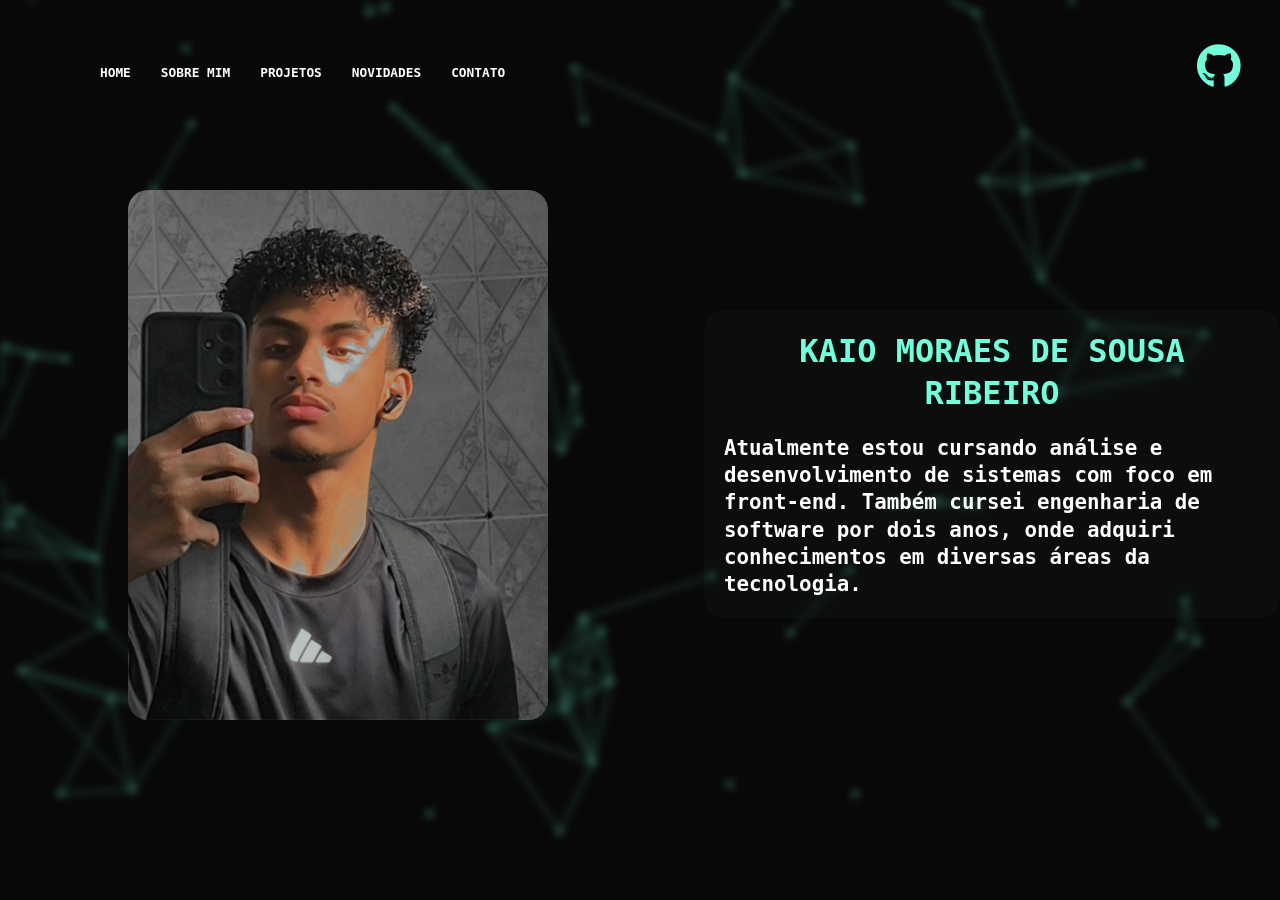
<file: index.html>
<!DOCTYPE html>
<html lang="pt-br">
<head>

    <meta charset="UTF-8">
    <meta name="viewport" content="width=device-width, initial-scale=1.0">
    <link rel="stylesheet" href="style.css">
    <link rel="stylesheet" href="https://use.fontawesome.com/releases/v5.2.0/css/all.css" integrity="sha384-hWVjflwFxL6sNzntih27bfxkr27PmbbK/iSvJ+a4+0owXq79v+lsFkW54bOGbiDQ" crossorigin="anonymous" type="text/css">
    
    <title>HOME</title>

</head>

<body>
    <!-- Container das partículas -->
    <div id="particles">

        <!-- TOPO -->
        <div id="topo"> 
            <nav id="navegacao">
                <a href="index.html">HOME</a>
                <a href="02_P_sobremim.html">SOBRE MIM</a>
                <a href="03_projetos.html">PROJETOS</a>
                <a href="04_novidades.html">NOVIDADES</a>
                <a href="05_P_contato.html">CONTATO</a>
            </nav>
            
            <div>
                <a href="https://github.com/Kaio-Msr" target="blank" style="color: #73ffdc;">
                    <i class="fab fa-github" style="font-size: 2.8em; position: fixed; top: 5%; right: 40px;"></i>
                </a>
            </div>
        </div>

        <!-- PRINCIPAL -->
        <div id="principal">
        
            <div id="foto">
                <img src="Foto1.jpg" alt="Kaio">
            </div>

            <div id="escrita">
                <h1>KAIO MORAES DE SOUSA RIBEIRO</h1> 
                <p>Atualmente estou cursando análise e desenvolvimento de sistemas com foco em front-end.
                    Também cursei engenharia de software por dois anos, onde adquiri conhecimentos em diversas áreas da tecnologia.</p>
            </div>
            
        </div>

    </div> <!-- fim particles -->

    <!-- Scripts (ordem correta) -->
    <script src="https://code.jquery.com/jquery-3.6.0.min.js"></script>
    <script src="js/jquery.particleground.js"></script>
    <script src="js/demo.js"></script>
</body>
</html>
</file>
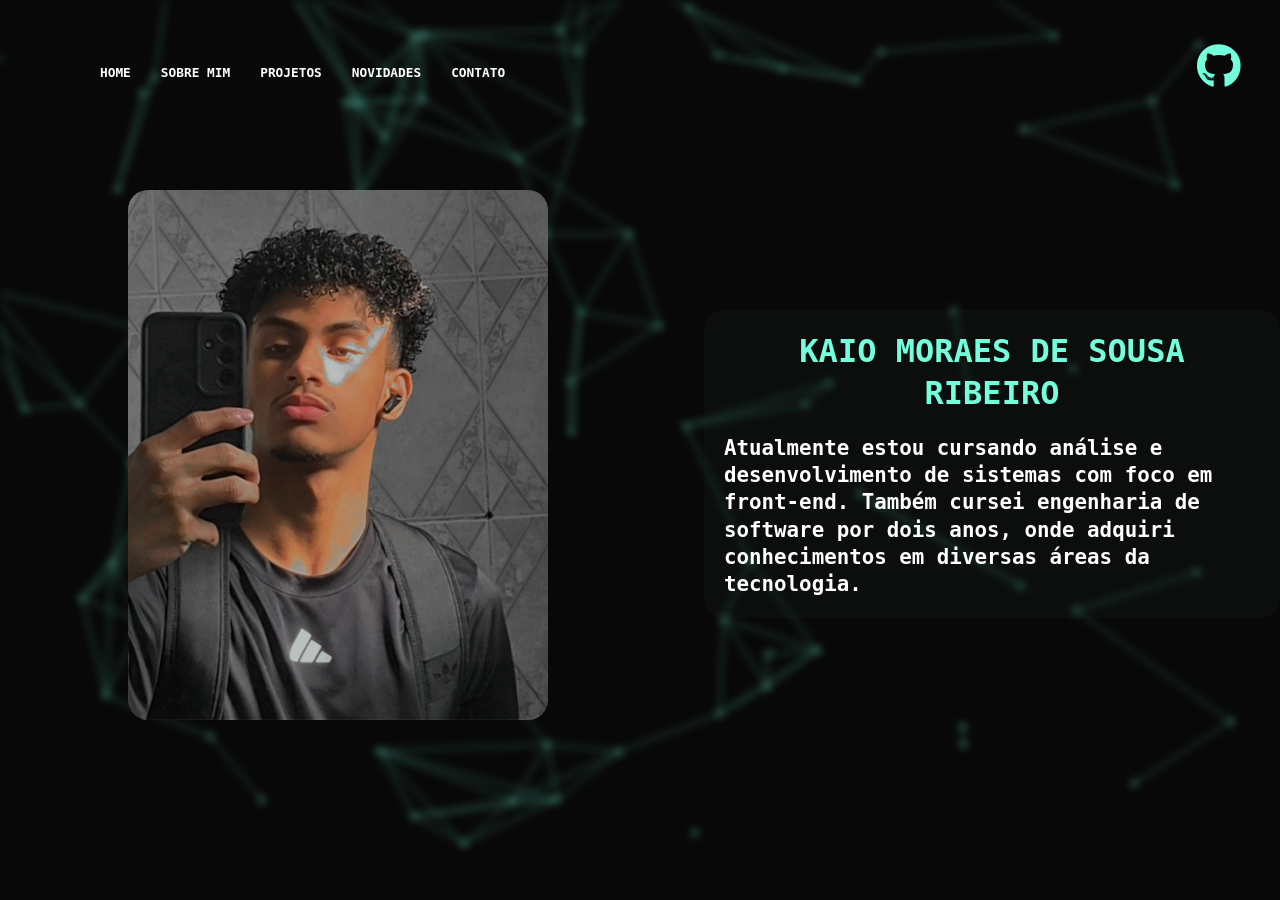
<file: 01_Index.html>
<!DOCTYPE html>
<html lang="pt-br">
<head>
    <meta charset="UTF-8">
    <meta name="viewport" content="width=device-width, initial-scale=1.0">
    <link rel="stylesheet" href="style.css">
    <link rel="stylesheet" href="https://use.fontawesome.com/releases/v5.2.0/css/all.css" integrity="sha384-hWVjflwFxL6sNzntih27bfxkr27PmbbK/iSvJ+a4+0owXq79v+lsFkW54bOGbiDQ" crossorigin="anonymous" type="text/css">
    <title>HOME</title>
</head>

<body>
    <!-- Container das partículas -->
    <div id="particles">

        <!-- TOPO -->
        <div id="topo"> 
            <nav id="navegacao">
                <a href="01_Index.html">HOME</a>
                <a href="02_P_sobremim.html">SOBRE MIM</a>
                <a href="03_projetos.html">PROJETOS</a>
                <a href="04_novidades.html">NOVIDADES</a>
                <a href="05_P_contato.html">CONTATO</a>
            </nav>
            
            <div>
                <a href="https://github.com/Kaio-Msr" target="blank" style="color: #73ffdc;">
                    <i class="fab fa-github" style="font-size: 2.8em; position: fixed; top: 5%; right: 40px;"></i>
                </a>
            </div>
        </div>

        <!-- PRINCIPAL -->
        <div id="principal">
            <div id="foto">
                <img src="Foto1.jpg" alt="Kaio">
            </div>

            <div id="escrita">
                <h1>KAIO MORAES DE SOUSA RIBEIRO</h1> 
                <p>Atualmente estou cursando análise e desenvolvimento de sistemas com foco em front-end.
                   Também cursei engenharia de software por dois anos, onde adquiri conhecimentos em diversas áreas da tecnologia.</p>
            </div>
        </div>

    </div> <!-- fim particles -->

    <!-- Scripts (ordem correta) -->
    <script src="https://code.jquery.com/jquery-3.6.0.min.js"></script>
    <script src="js/jquery.particleground.js"></script>
    <script src="js/demo.js"></script>
</body>
</html>
</file>
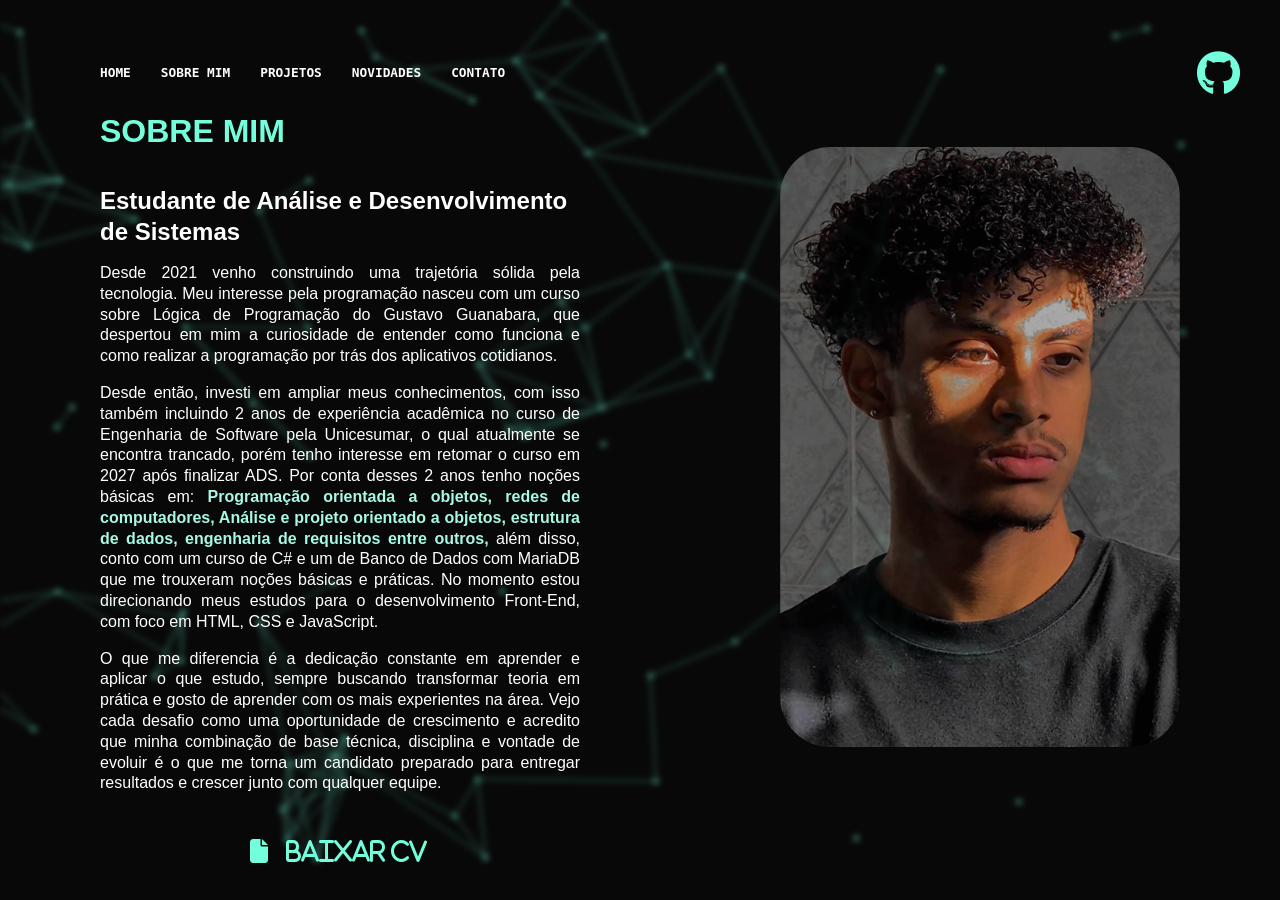
<file: 02_P_sobremim.html>
<!DOCTYPE html>
<html lang="pt-br">
<head>
    <meta charset="UTF-8">
    <meta name="viewport" content="width=device-width, initial-scale=1.0">
    <link rel="stylesheet" href="P_sobre.css">
    <link rel="stylesheet" href="https://cdnjs.cloudflare.com/ajax/libs/font-awesome/6.7.2/css/all.min.css">
    <title>SOBRE MIM</title>
</head>

<body>
    <!-- FUNDO -->
    <div id="particles">

        <!-- TOPO -->
        <div id="topo"> 
            <nav id="navegacao">
                <a href="index.html">HOME</a>
                <a href="02_P_sobremim.html" class="ativo">SOBRE MIM</a>
                <a href="03_projetos.html">PROJETOS</a>
                <a href="04_novidades.html">NOVIDADES</a>
                <a id="contato" href="05_P_contato.html">CONTATO</a>
            </nav>
        </div>
        
        <a href="https://github.com/Kaio-Msr" target="_blank" 
           style="color:#73ffdc; font-size:2.8em; position:fixed; top: 5%; right:40px;">
            <i class="fab fa-github"></i>
        </a>

        <!-- PRINCIPAL -->
        <div id="principal">
            <div id="escrita">
                <h1>SOBRE MIM</h1>
                <h4>Estudante de Análise e Desenvolvimento de Sistemas</h4>
                <p>Desde 2021 venho construindo uma trajetória sólida pela tecnologia. Meu interesse pela programação nasceu com um curso sobre Lógica de Programação do Gustavo Guanabara, que despertou em mim a curiosidade de entender como funciona e como realizar a programação por trás dos aplicativos cotidianos.</p>
                <p>Desde então, investi em ampliar meus conhecimentos, com isso também incluindo 2 anos de experiência acadêmica no curso de Engenharia de Software pela Unicesumar, o qual atualmente se encontra trancado, porém tenho interesse em retomar o curso em 2027 após finalizar ADS. Por conta desses 2 anos tenho noções básicas em: <strong style="color: #a8f8e4;">Programação orientada a objetos, redes de computadores, Análise e projeto orientado a objetos, estrutura de dados, engenharia de requisitos entre outros,</strong> além disso, conto com um curso de C# e um de Banco de Dados com MariaDB que me trouxeram noções básicas e práticas. No momento estou direcionando meus estudos para o desenvolvimento Front-End, com foco em HTML, CSS e JavaScript.</p>
                <p>O que me diferencia é a dedicação constante em aprender e aplicar o que estudo, sempre buscando transformar teoria em prática e gosto de aprender com os mais experientes na área. Vejo cada desafio como uma oportunidade de crescimento e acredito que minha combinação de base técnica, disciplina e vontade de evoluir é o que me torna um candidato preparado para entregar resultados e crescer junto com qualquer equipe.</p>

                <div>
                    <a href="Kaio-Currículo.pdf" target="_blank" id="curriculo" download>
                        <i class="fas fa-file">&nbsp;&nbsp;&nbsp;Baixar CV</i>
                    </a>
                </div>
            </div>

            <div id="fotofundo">
                <img src="FUNDO.png" alt="Kaio">
            </div>
        </div>

    </div> <!-- fecha #particles -->

    <!-- scripts -->
     <script src="https://code.jquery.com/jquery-3.6.0.min.js"></script>
    <script src="js/jquery.particleground.js"></script>
    <script src="js/demo.js"></script>
</body>
</html>
</file>
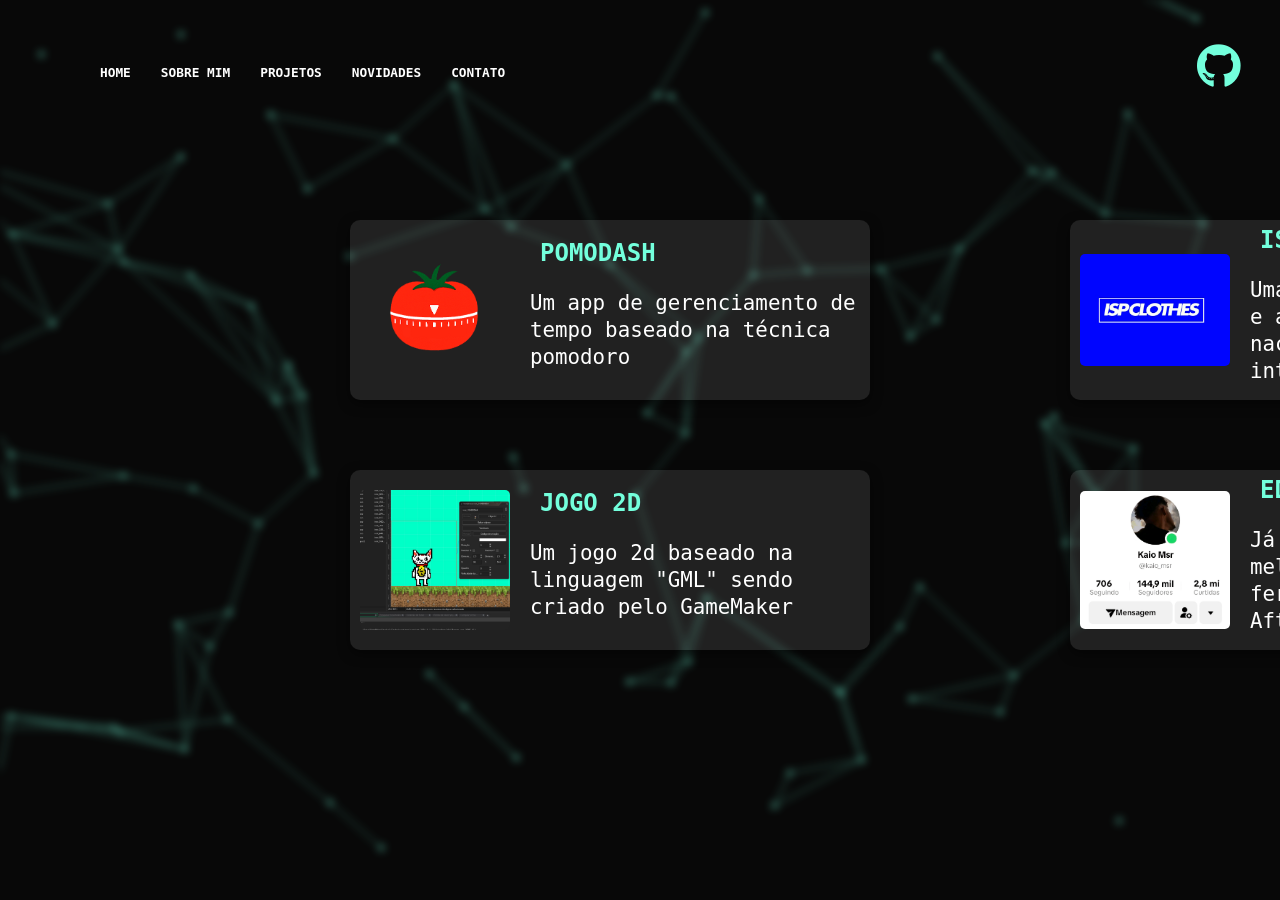
<file: 03_projetos.html>
<!DOCTYPE html>
<html lang="pt-br">
<head>
    <meta charset="UTF-8">
    <meta name="viewport" content="width=device-width, initial-scale=1.0">
    <link rel="stylesheet" href="P_projetos.css">
    <link rel="stylesheet" href="https://use.fontawesome.com/releases/v5.2.0/css/all.css" integrity="sha384-hWVjflwFxL6sNzntih27bfxkr27PmbbK/iSvJ+a4+0owXq79v+lsFkW54bOGbiDQ" crossorigin="anonymous" type="text/css">
    <title>PROJETOS</title>
</head>

<body>
    <!-- Container das partículas -->
    <div id="particles">

        <!-- TOPO -->
        <div id="topo"> 
            <nav id="navegacao">
                <a href="index.html">HOME</a>
                <a href="02_P_sobremim.html">SOBRE MIM</a>
                <a href="#projetos">PROJETOS</a>
                <a href="04_novidades.html">NOVIDADES</a>
                <a href="05_P_contato.html">CONTATO</a>
            </nav>
            
            <div>
                <a href="https://github.com/Kaio-Msr" target="blank" style="color: #73ffdc;">
                    <i class="fab fa-github" style="font-size: 2.8em; position: fixed; top: 5%; right: 40px;"></i>
                </a>
            </div>
        </div>
        
        <!-- PRINCIPAL -->
    <div id="principal">
           
    <section id="projetos">
    
    <div class="projetos-container">
        
        <div class="projeto-card">
            <img src="Pomodash.png" alt="Projeto 1">
            <div>
                <h3 class="titulo-projeto">POMODASH</h3>
                <p>Um app de gerenciamento de tempo baseado na técnica pomodoro</p>
            </div>

             <!-- SOBREPOSIÇÃO-->
            <div class="overlay" aria-hidden="true">
                <img src="Pomodash1.png" class="slide" alt="">
                <img src="Pomodash2.png" class="slide" alt="">
                <img src="Pomodash3.png" class="slide" alt="">
            </div>
        </div>
        
        <div class="projeto-card">
            <img src="ISPLOJA.png" alt="Projeto 2">
            <div>
                <h3 class="titulo-projeto">ISP CLOTHES</h3>
                <p>Uma loja virtual de roupas e acessórios esportívos nacionais e internacionais.</p>
            </div>

            <!-- SOBREPOSIÇÃO-->
            <div class="overlay" aria-hidden="true">
                <img src="ISP2.jpg" class="slide" alt="">
                <img src="ISP1.jpg" class="slide" alt="">
                <img src="ISP3.jpg" class="slide" alt="">
            </div>
        </div>

        <div class="projeto-card">
            <img src="JogoGMMK.jpg" alt="Projeto 3">
            <div>
                <h3 class="titulo-projeto">JOGO 2D</h3>
                <p>Um jogo 2d baseado na linguagem "GML" sendo criado pelo GameMaker</p>
            </div>
        </div>

        <div class="projeto-card">
            <img src="TTK.png" alt="Projeto 4">
            <div>
                <h3 class="titulo-projeto">EDIÇÕES DE VÍDEO</h3>
                <p>Já em vígor, aprendendo e melhorando usando ferramentas como Capcut e After Effects.</p>
            </div>

            <!-- SOBREPOSIÇÃO-->
            <div class="overlay" aria-hidden="true">
                <img src="ttkFT2.jpg" class="slide" alt="">
                <img src="ttkFT1.jpg" class="slide" alt="">
                <img src="ttkFT3.jpg" class="slide" alt="">
            </div>
        </div>
    </div>
    
    </section>

    </div> <!-- fim particles -->

    <!-- Scripts (ordem correta) -->
    <script src="https://code.jquery.com/jquery-3.6.0.min.js"></script>
    <script src="js/jquery.particleground.js"></script>
    <script src="js/demo.js"></script>
</body>
</html>
</file>
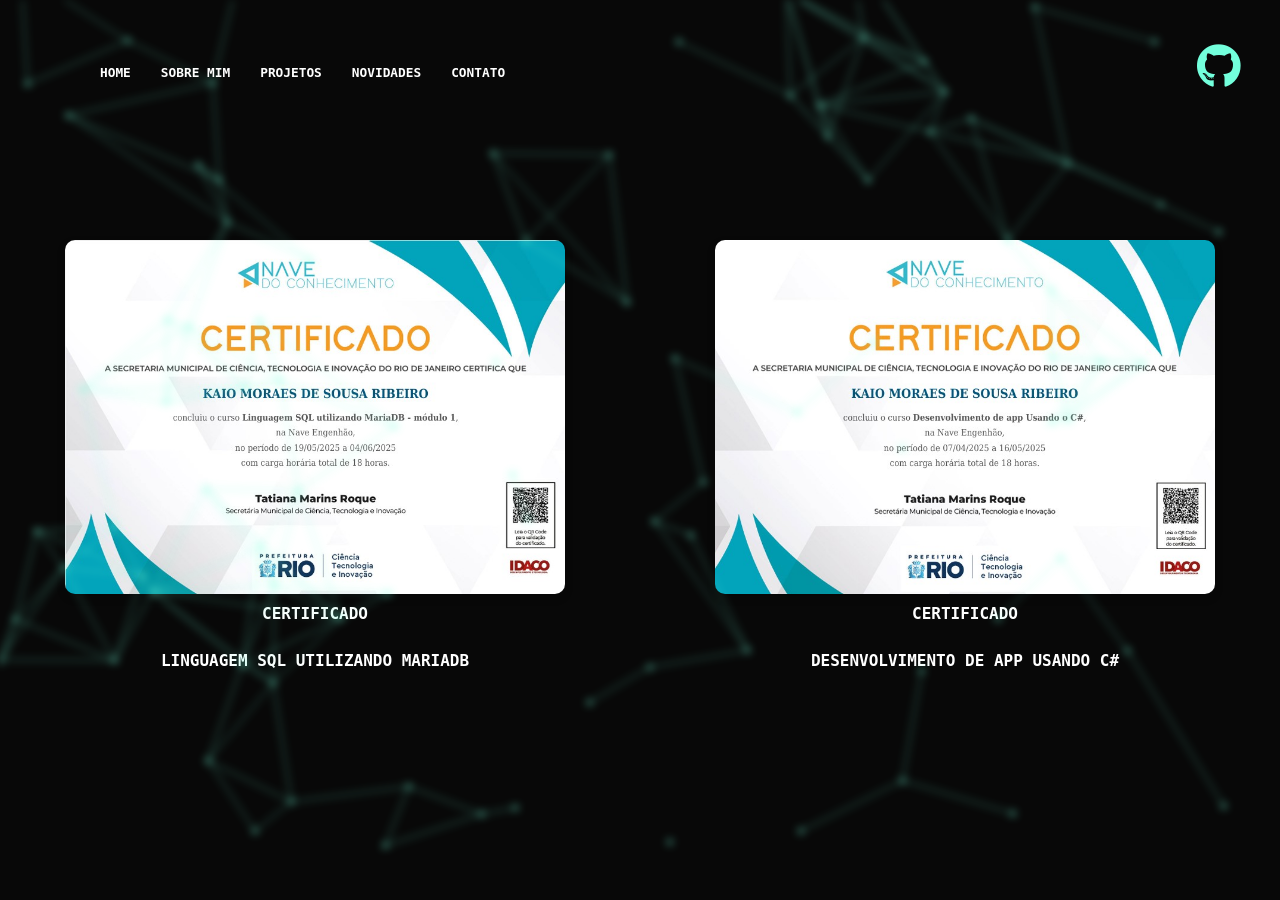
<file: 04_novidades.html>
<!DOCTYPE html>
<html lang="pt-br">
<head>
    <meta charset="UTF-8">
    <meta name="viewport" content="width=device-width, initial-scale=1.0">
    <link rel="stylesheet" href="P_novidades.css">
    <link rel="stylesheet" href="https://use.fontawesome.com/releases/v5.2.0/css/all.css" integrity="sha384-hWVjflwFxL6sNzntih27bfxkr27PmbbK/iSvJ+a4+0owXq79v+lsFkW54bOGbiDQ" crossorigin="anonymous" type="text/css">
    <title>NOVIDADES</title>
</head>

<body>
    <!-- Container das partículas -->
    <div id="particles">

        <!-- TOPO -->
        <div id="topo"> 
            <nav id="navegacao">
                <a href="index.html">HOME</a>
                <a href="02_P_sobremim.html">SOBRE MIM</a>
                <a href="03_projetos.html">PROJETOS</a>
                <a href="04_novidades.html">NOVIDADES</a>
                <a href="05_P_contato.html">CONTATO</a>
            </nav>
            
            <div>
                <a href="https://github.com/Kaio-Msr" target="blank" style="color: #73ffdc;">
                    <i class="fab fa-github" style="font-size: 2.8em; position: fixed; top: 5%; right: 40px;"></i>
                </a>
            </div>
        </div>

        <div id="fotos">
            <div class="foto-container">
                <img src="CERTIFICADO.jpg" alt="Foto do Kaio">
                <p>CERTIFICADO</p>
                <p>LINGUAGEM SQL UTILIZANDO MARIADB</p>
            </div>
            <div class="foto-container">
                <img src="CERTIFICADO2.jpg" alt="Foto do Kaio">
                <p>CERTIFICADO</p>
                <p>DESENVOLVIMENTO DE APP USANDO C#</p>
            </div>
        </div>

    </div> <!-- fim particles -->

    <!-- Scripts (ordem correta) -->
    <script src="https://code.jquery.com/jquery-3.6.0.min.js"></script>
    <script src="js/jquery.particleground.js"></script>
    <script src="js/demo.js"></script>
</body>
</html>
</file>
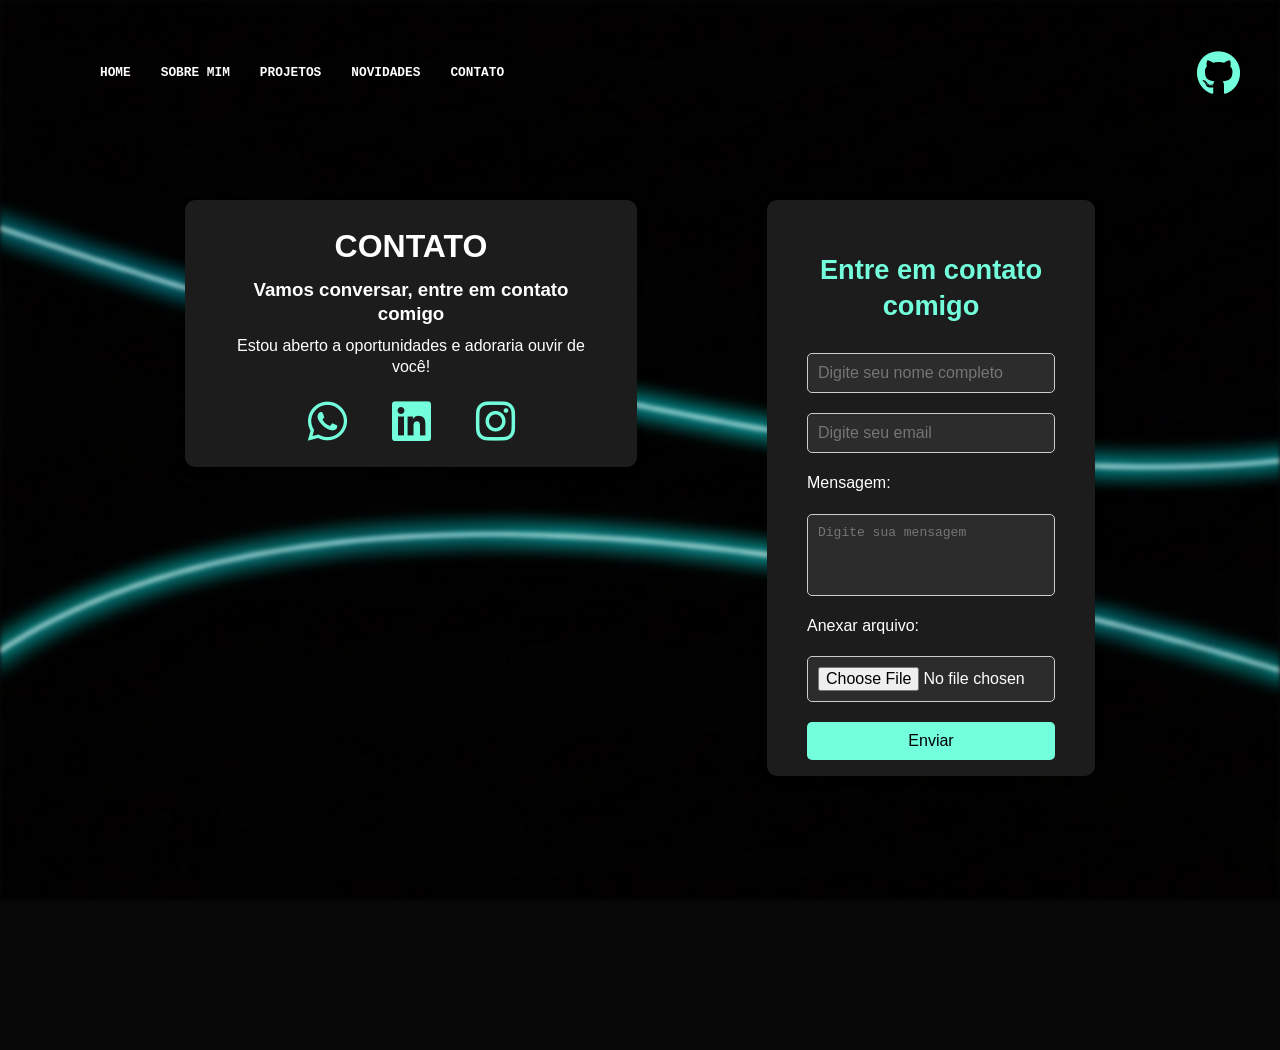
<file: 05_P_contato.html>
<!DOCTYPE html>
<html lang="en">
<head>
    <meta charset="UTF-8">
    <meta name="viewport" content="width=device-width, initial-scale=1.0">
    <link rel="stylesheet" href="P_contato.css">
    <link rel="stylesheet" href="https://cdnjs.cloudflare.com/ajax/libs/font-awesome/6.7.2/css/all.min.css">

    <title>CONTATO</title>
</head>
<body>
         <!-- TOPO -->
     <div id="topo"> 
        <nav id="navegacao">
            <a href="index.html">HOME</a>
                <a href="02_P_sobremim.html">SOBRE MIM</a>
                <a href="03_projetos.html">PROJETOS</a>
                <a href="04_novidades.html">NOVIDADES</a>
                <a href="05_P_contato.html">CONTATO</a>
        </nav>
  
    </div>
        
    <a href="https://github.com/Kaio-Msr" target="_blank" style="color:#73ffdc; font-size:2.8em; position:fixed; top: 5%; right:40px; z-index:1000;">
            <i class="fab fa-github"></i>
    </a>

    <div id="container-contato">

         <!-- FORMULÁRIO DE CONTATO -->
        <div id="formulário" style="color: white;">
            <h1>CONTATO</h1>
            <h3> Vamos conversar, entre em contato comigo</h3>
            <p>Estou aberto a oportunidades e adoraria ouvir de você! </p>

            <div class="icons">
                <a href="https://wa.me/5521966079093" target="_blank">
                <i class="fa-brands fa-whatsapp"></i>
                </a>
                
                <a href="https://www.linkedin.com/in/kaio-moraes/" target="_blank">
                <i class="fa-brands fa-linkedin"></i>
                </a>
                
                <a href="https://www.instagram.com/kaio_msr/" target="_blank">
                <i class="fa-brands fa-instagram"></i>
                </a>
            </div>
        </div>

        

        <div id="forme">
            <form id="form" action="mailto:kaiomsr1951@gmail.com">
                <h4>Entre em contato comigo</h4>
                <input type="text" id="name" name="name" placeholder="Digite seu nome completo" required>

                <input type="email" id="email" name="email" placeholder="Digite seu email" required>

                <label for="message">Mensagem:</label>
                <textarea id="message" name="message" rows="4" placeholder="Digite sua mensagem" required></textarea>

                <label id="file-label" for="file">Anexar arquivo:</label>
                <input type="file" id="file" name="file">

                <button type="submit" mailto="kaiomsr1951@gmail.com">Enviar</button>
            </form>
        </div>
    </div>
   
</html>
</file>
<file: style.css>
/* Reset básico */
html, body {
    height: 100%;
    margin: 0;
    padding: 0;
    overflow: hidden; /* evita scroll */
    font-family: 'Syncopate', sans-serif;
    line-height: 1.3;
    background: #080808; /* cor de fundo por trás das partículas */
    -webkit-font-smoothing: antialiased;
}

/* Container das partículas */
#particles {
    position: relative;
    width: 100%;
    height: 100%;
    overflow: hidden;
}

/* Garante que o conteúdo fique acima do canvas */
#topo, #principal {
    position: relative;
    z-index: 1;
}

/* ===================== */
/* TOPO / NAVEGAÇÃO */
/* ===================== */

#topo {
    position: fixed;       
    display: flex;
    top: 5%;
    justify-content: space-between;
    align-items: center; 
    padding: 20px 100px;
    width: 100%;
    box-sizing: border-box;
}

#navegacao {
    display: flex;
    gap: 30px;               /* espaço entre os itens */
    align-items: center;     /* alinha verticalmente ao centro */    
}

/* Links do menu */
#navegacao a { 
    font-size: 0.8em;
    text-decoration: none;
    color: white;
    font-weight: bold;
    font-family: "californian FB", monospace;
    transition: color 0.3s ease;
}


#navegacao a:hover {
    color: #73ffdc;  /* cor ao passar o mouse */
    cursor: pointer;
}

.pg-canvas {
    position: absolute !important;
    top: 0;
    left: 0;
    width: 1920px !important;   /* tamanho fixo */
    height: 1080px !important;  /* tamanho fixo */
    max-width: 100%;
    max-height: 100%;
    z-index: 0 !important; /* garante que fique atrás */
    filter: blur(4px);      /* 👈 aplica o desfoque */
    opacity: 0.8;           /* 👈 opcional: deixa mais suave */
    pointer-events: none; 
}

/* ===================== */
/* CONTEÚDO PRINCIPAL */
/* ===================== */

#principal {
    display: flex;
    align-items: center;
    justify-content: center;
    gap: 300px;                 /* espaço entre a foto e o texto */
    margin-top: 60px;
}

/* Foto */
#foto {
    height: 100%;
    width: 100%;
    object-fit: cover;
    object-position: center; /* foca no topo da imagem */
}

#foto img{
    position: fixed; 
    top: 190px;       /* distância do topo */
    left: 10%;    
    height: 530px;
    width: 420px;
    border-radius: 20px;
    opacity: 0.9;
    transition: opacity 0.3s;
    overflow: hidden;   /* garante que o corte respeite as bordas */

}   /* alinhado à esquerda */

/* Escrita */
#escrita { 
    background-color: #1c2e292d;
    padding: 0 20px;
    border-radius: 20px;
    
    
    position: fixed; 
    top: 310px;       /* distância do topo */
    left: 55%;        /* alinhado à esquerda */            
   
    font-family: "californian FB", monospace;
    max-width: 600px;
}   

#escrita h1 {
    text-align: center;
    color: #73ffdc;
    font-size: 2em;
    margin-bottom: 10px;
}

#escrita h4 {
    color: #ffffff;
    font-size: 1.4em;
    margin-bottom: 10px;
}

#escrita p {
    font-size: 1.3em;
    font-weight: bold;
    color: #ffffff;
}

#escrita span {
    color: #ff0000;
}

/* Tablets */
@media (max-width: 1024px) {
    #principal {
        flex-direction: column;
        gap: 40px;
    }

    #foto img {
        height: 380px;
    }

    #escrita {
        max-width: 90%;
    }

    #navegacao a {
        font-size: 0.8em;
    }
}

/* Celulares grandes */
@media (max-width: 768px) {
    #topo {
        flex-direction: column;
        align-items: flex-start;
        padding: 20px;
    }

    #navegacao {
        flex-wrap: wrap;
        justify-content: center;
        gap: 15px;
    }

    #principal {
        padding: 100px 20px 20px;
        gap: 30px;
    }

    #foto img {
        height: 300px;
    }

    #escrita h1 {
        font-size: 1.4em;
    }

    #escrita p {
        font-size: 1em;
    }

    #github-icon {
        font-size: 2em;
        position: static;
        margin-top: 10px;
    }
}

/* Celulares pequenos */
@media (max-width: 480px) {
    #foto img {
        height: 250px;
    }

    #escrita h1 {
        font-size: 1.2em;
    }

    #escrita p {
        font-size: 0.95em;
    }

    #navegacao {
        flex-direction: column;
        gap: 10px;
    }

    #navegacao a {
        font-size: 0.75em;
    }
}
</file>
<file: P_sobre.css>
body {
    background: #080808;
    line-height: 1.3;
    min-height: 100vh;
    font-family: 'Syncopate', sans-serif;
    -webkit-font-smoothing: antialiased;
    height: 100%;
    width: 100%;
}

html, body {
    height: 100%;
    margin: 0;
    padding: 0;
    overflow: hidden; /* evita scroll e deixa partículas preencherem */
}

/* container das partículas */
#particles {
    position: relative;
    width: 100%;
    height: 100%;
    overflow: hidden;
}

/* canvas do particleground sempre atrás */
.pg-canvas {
    position: absolute !important;
    top: 0;
    left: 0;
    z-index: 0 !important;   /* fica atrás do conteúdo */
    pointer-events: none;    /* não intercepta cliques */
    filter: blur(3px);       /* blur opcional */
    opacity: 0.7;            /* transparência opcional */
}

/* botão baixar currículo */
#curriculo {
    position: fixed;
    font-size: 1.5em;
    align-items: center;
    margin-top: 2%;
    left: 250px;
    color: #73ffdc;
    text-decoration: none;
    z-index: 1000; /* garante que fique por cima */
}

/* menu */
#navegacao {
    display: flex;  
    gap: 30px;
    align-items: center;
    z-index: 300;             /* fica acima do fundo */
    position: relative;       /* cria camada própria */
}

#navegacao a { 
    gap: 30px;
    font-size: 0.8em; 
    text-decoration: none;
    color: white;
    font-weight: bold;
    font-family: "californian FB", monospace;
    position: relative; 
    z-index: 301;             /* cada link clicável acima do fundo */
}

#navegacao a#sobre {
    color: #808080;
    cursor: default;
    pointer-events: none;
}

#navegacao a:hover {
    color: #73ffdc;
    cursor: pointer;
}

#topo {
    position: fixed;          /* mantém fixo no topo */
    top: 5%;
    display: flex;
    justify-content: space-between;
    align-items: center; 
    padding: 20px 100px;
    z-index: 500;             /* topo sempre acima do fundo */
}

/* principal */
#principal {
    display: flex;
    gap: 200px;    
    align-items: center;  
    justify-content: space-between; 
    padding: 20px 100px;     
    height: 100vh;
    box-sizing: border-box;    
    position: relative;
    z-index: 200;             /* acima do fundo */
}

#fotofundo img {
    width: 400px;
    height: 600px;
    border-radius: 50px;
    object-fit: cover;
    opacity: 0.7;
    transition: opacity 0.3s;
}

#escrita h1 {
    color: #73ffdc;
    font-size: 2em;
    margin-bottom: 10px;
}

#escrita h4 {
    color: #ffffff;
    font-size: 1.5em;
    margin-bottom: 10px;
}

#escrita p {
    font-size: 1em;
    color: #ffffff;
    text-align: justify;
}

#escrita span {
    color: #ff0000;
}

@media (max-width: 1024px) {
    #principal {
        flex-direction: column;
        gap: 50px;
        padding: 150px 40px 50px;
    }

    #fotofundo img {
        width: 300px;
        height: auto;
    }

    #escrita h1 {
        font-size: 1.8em;
    }

    #escrita h4 {
        font-size: 1.3em;
    }
}

/* Celulares grandes */
@media (max-width: 768px) {
    #navegacao {
        gap: 15px;
        flex-wrap: wrap;
        justify-content: center;
    }

    #fotofundo img {
        width: 260px;
        height: auto;
    }

    #escrita {
        max-width: 100%;
    }

    #escrita h1 {
        font-size: 1.5em;
    }

    #escrita h4 {
        font-size: 1.1em;
    }

    #escrita p {
        font-size: 0.95em;
    }

    a[target="_blank"] i.fab.fa-github {
        font-size: 2em;
        top: 10px;
        right: 20px;
    }

    #curriculo {
        font-size: 1.1em;
        margin-top: 15px;
    }
}

/* Celulares pequenos */
@media (max-width: 480px) {
    #fotofundo img {
        width: 100%;
        border-radius: 20px;
    }

    #principal {
        padding: 130px 20px 40px;
    }

    #escrita h1 {
        font-size: 1.3em;
    }

    #escrita h4 {
        font-size: 1em;
    }

    #escrita p {
        font-size: 0.9em;
    }

    #curriculo {
        font-size: 1em;
        padding: 10px 15px;
    }
}
</file>
<file: P_projetos.css>
/* ===================== */
/* PROJETOS - CARDS */
/* ===================== */

#projetos {
    display: flex;
    flex-direction: column; /* duas linhas */
    gap: 30px;              /* espaço entre as linhas */
    margin-top: 120px;      /* distância do topo */
    position: relative;
    z-index: 1;             /* garante que fique acima das partículas */
}
/* Reset básico */
html, body {
    height: 100%;
    margin: 0;
    padding: 0;
    overflow: hidden; /* evita scroll */
    font-family: 'Syncopate', sans-serif;
    line-height: 1.3;
    background: #080808; /* cor de fundo por trás das partículas */
    -webkit-font-smoothing: antialiased;
}

/* Container das partículas */
#particles {
    position: relative;
    width: 100%;
    height: 100%;
    overflow: hidden;
}

/* Garante que o conteúdo fique acima do canvas */
#topo, #principal {
    position: relative;
    z-index: 1;
}

/* ===================== */
/* TOPO / NAVEGAÇÃO */
/* ===================== */

#topo {
    position: fixed;       
    display: flex;
    top: 5%;
    justify-content: space-between;
    align-items: center; 
    padding: 20px 100px;
    width: 100%;
    box-sizing: border-box;
}

#navegacao {
    display: flex;
    gap: 30px;               /* espaço entre os itens */
    align-items: center;     /* alinha verticalmente ao centro */    
}

/* Links do menu */
#navegacao a { 
    font-size: 0.8em;
    text-decoration: none;
    color: white;
    font-weight: bold;
    font-family: "californian FB", monospace;
    transition: color 0.3s ease;
}

#navegacao a:hover {
    color: #73ffdc;  /* cor ao passar o mouse */
    cursor: pointer;
}

.pg-canvas {
    position: absolute !important;
    top: 0;
    left: 0;
    width: 1920px !important;   /* tamanho fixo */
    height: 1080px !important;  /* tamanho fixo */
    max-width: 100%;
    max-height: 100%;
    z-index: 0 !important; /* garante que fique atrás */
    filter: blur(4px);      /* 👈 aplica o desfoque */
    opacity: 0.8;           /* 👈 opcional: deixa mais suave */
    pointer-events: none; 
}

/* ===================== */
/* CONTEÚDO PRINCIPAL */
/* ===================== */

.linha {
    display: flex;
    justify-content: center;
    gap: 40px; /* espaço entre os cards da mesma linha */
}

.card {
    display: flex;
    align-items: center;
    background-color: rgba(255, 255, 255, 0.1); /* cinza translúcido */
    border-radius: 10px;
    padding: 20px;
    width: 500px;   /* largura fixa dos cards */
    height: 180px;  /* altura fixa dos cards */
    color: #fff;
    font-family: "californian FB", monospace;
    box-shadow: 0 4px 12px rgba(0,0,0,0.5);
    transition: transform 0.2s ease, box-shadow 0.2s ease;
}

.projetos-container {
    display: grid;
    grid-template-columns: repeat(2, 1fr); /* 2 colunas */
    gap: 50px; /* espaço entre os cards */
    column-gap: 200px; /* <- distância HORIZONTAL entre os cards */
    row-gap: 70px;     /* <- distância VERTICAL entre os cards */
    max-width: 1000px; /* largura máxima da grade */
    margin-left: 350px ; /* centraliza na tela */
    margin-top: 100px ; /* centraliza na tela */
}

.projeto-card {
    display: flex;
    align-items: center;
    background: rgba(255, 255, 255, 0.1); /* fundo translúcido */
    border-radius: 10px;
    padding: 0 10px;
    width: 500px;   /* 👈 largura maior (ajuste conforme quiser) */
    height: 180px;  /* 👈 altura fixa */
    color: #fff;
    font-family: "californian FB", monospace;
    box-shadow: 0 4px 12px rgba(0,0,0,0.5);
    transition: transform 0.2s ease, box-shadow 0.2s ease;
    gap: 20px; /* espaço entre imagem e texto */
    position: relative; /* necessário pro overlay */
}

.projeto-card img {
    width: 150px;   /* 👈 tamanho fixo da imagem */
    height: auto;
    border-radius: 5px;
    object-fit: cover;
}

.projeto-card:hover {
    transform: translateY(-10px);
    box-shadow: 0 8px 20px rgba(0,0,0,0.7);
}

.projeto-card h3 {
    font-family: "californian FB", monospace;
    font-size: 1.5em;
    color: #73ffdc;
    margin: 10px;
}

.projeto-card p {
    font-family: "californian FB", monospace;
    font-size: 1.3em;
}

/* ===================== */
/* OVERLAY POPUP (1:1) */
/* ===================== */

.projeto-card .overlay {
  position: absolute;
  top: 50%;
  left: 50%;
  width: 200px;   /* tamanho do popup */
  height: 200px;  /* quadrado 1:1 */
  transform: translate(-50%, -50%) scale(0.8);
  border-radius: 10px;
  overflow: hidden;
  opacity: 0;
  z-index: 10;
  pointer-events: none;
  background: rgba(0,0,0,0.8);
  transition: opacity 0.3s ease, transform 0.3s ease;
}

.projeto-card:hover .overlay {
  opacity: 1;
  transform: translate(-50%, -50%) scale(1);
  pointer-events: auto;
}

.projeto-card .overlay .slide {
  position: absolute;
  top: 0;
  left: 0;
  width: 100%;
  height: 100%;
  object-fit: contain; /* mantém proporção */
  opacity: 0;
  animation: slidefade 9s infinite;
  animation-play-state: paused;
}

.projeto-card:hover .overlay .slide {
  animation-play-state: running;
}

/* delays pras imagens */
.projeto-card .overlay .slide:nth-child(1) { animation-delay: 0s; }
.projeto-card .overlay .slide:nth-child(2) { animation-delay: 3s; }
.projeto-card .overlay .slide:nth-child(3) { animation-delay: 6s; }

@keyframes slidefade {
  0%   { opacity: 0; }
  5%   { opacity: 1; }
  30%  { opacity: 1; }
  35%  { opacity: 0; }
  100% { opacity: 0; }
}
</file>
<file: P_novidades.css>
/* Reset básico */
html, body {
    height: 100%;
    margin: 0;
    padding: 0;
    overflow: hidden; /* evita scroll */
    font-family: 'Syncopate', sans-serif;
    line-height: 1.3;
    background: #080808; /* cor de fundo por trás das partículas */
    -webkit-font-smoothing: antialiased;
}

/* Container das partículas */
#particles {
    position: relative;
    width: 100%;
    height: 100%;
    overflow: hidden;
}

/* Garante que o conteúdo fique acima do canvas */
#topo, #principal {
    position: relative;
    z-index: 1;
}

#fotos {
    display: flex;
    justify-content: center; /* centraliza horizontalmente */
    align-items: center;     /* centraliza verticalmente */
    gap: 150px;               /* espaço entre as imagens */
    margin-top: 240px;       /* distância do topo (ajuste se necessário) */
}

.foto-container {
    display: flex;
    flex-direction: column;  /* coloca a legenda abaixo da imagem */
    align-items: center;     /* centraliza legenda e imagem */
}

.foto-container img {
    width: 500px;
    height: auto;
    border-radius: 10px;
    box-shadow: 0 4px 8px rgba(0,0,0,0.2);
    transition: transform 0.3s ease;
}

.foto-container p {
    margin-top: 10px;
    color: white;
    font-weight: bold;
    font-family: "californian FB", monospace;
    font-size: 1em;
}

/* ===================== */
/* TOPO / NAVEGAÇÃO */
/* ===================== */

#topo {
    position: fixed;       
    display: flex;
    top: 5%;
    justify-content: space-between;
    align-items: center; 
    padding: 20px 100px;
    width: 100%;
    box-sizing: border-box;
}

#navegacao {
    display: flex;
    gap: 30px;               /* espaço entre os itens */
    align-items: center;     /* alinha verticalmente ao centro */    
}

/* Links do menu */
#navegacao a { 
    font-size: 0.8em;
    text-decoration: none;
    color: white;
    font-weight: bold;
    font-family: "californian FB", monospace;
    transition: color 0.3s ease;
}


#navegacao a:hover {
    color: #73ffdc;  /* cor ao passar o mouse */
    cursor: pointer;
}

.pg-canvas {
    position: absolute !important;
    top: 0;
    left: 0;
    width: 1920px !important;   /* tamanho fixo */
    height: 1080px !important;  /* tamanho fixo */
    max-width: 100%;
    max-height: 100%;
    z-index: 0 !important; /* garante que fique atrás */
    filter: blur(4px);      /* 👈 aplica o desfoque */
    opacity: 0.8;           /* 👈 opcional: deixa mais suave */
    pointer-events: none; 
}
</file>
<file: P_contato.css>
body {
    position: relative;                  /* permite usar o ::before posicionado */
    min-height: 100vh;                   /* altura mínima = 100% da tela */
    margin: 0;                           /* remove margens padrão do body */
    font-family: 'Syncopate', sans-serif;/* define a fonte */
    background: #080808;                 /* cor de fundo fallback (caso a img não carregue) */
    overflow: hidden;                    /* evita scroll indesejado */
    line-height: 1.3;                    /* altura das linhas */
    -webkit-font-smoothing: antialiased; /* suaviza as fontes em navegadores Webkit */
}

/* Camada extra para o fundo borrado */
body::before {
    content: "";                         /* cria pseudo-elemento vazio */
    position: fixed;                     /* cobre a tela toda mesmo rolando */
    top: 0;                              /* fixa no topo */
    left: 0;                             /* fixa na esquerda */
    width: 100%;                         /* ocupa toda a largura da tela */
    height: 100%;                        /* ocupa toda a altura da tela */
    background-image: url(BackgroundSobre.jpg); /* imagem de fundo */
    background-size: cover;              /* imagem cobre toda a tela */
    background-repeat: no-repeat;        /* impede repetição da imagem */
    filter: blur(2px);                   /* aplica o efeito de desfoque */
    z-index: -1;                         /* manda essa camada para trás do conteúdo */
}

html, body {
    height: 100%;
    margin: 0;
    padding: 0;
}


#navegacao {
    display: flex;
    gap: 30px;               /* espaço entre os itens */
    align-items: center;     /* alinha verticalmente ao centro */    
}

/* navegação */
#navegacao a { 
    gap: 60px;
    font-size: 0.8em;
    text-decoration: none; /* remove a linha embaixo */
    color: white;          /* muda a cor do texto */
    font-weight: bold;
    font-family: "californian FB", monospace;
}

#navegacao a#home {
    color: #808080;
    cursor: default;
    pointer-events: none;
}

#navegacao a:hover {
    color: #73ffdc;  /* cor ao passar o mouse */
    cursor: pointer; /* muda o cursor para indicar que é clicável */
}

#topo, #principal {
    position: relative;
    z-index: 1;
}

#topo {
    position: fixed;       
    display: flex;
    top: 5%;
    justify-content: space-between;
    align-items: center; 
    padding: 20px 100px;
}

#form {
    color: rgb(255, 255, 255); 
    font-family: 'Syncopate', sans-serif;
    display: flex;
    flex-direction: column;
    gap: 20px;
        
}


#formulário {
    padding: 16px 40px; /* padding menor nas laterais */
    background-color: #1c1c1c;
    border-radius: 10px;
    box-shadow: 0 4px 8px rgba(0, 0, 0, 0.1);
    max-width: 400px; /* largura máxima para o formulário */
    margin-top: 0px; /* espaço entre o título e o formulário */
}
   
#forme {
    padding: 16px 40px; /* padding menor nas laterais */
    background-color: #1c1c1c;
    border-radius: 10px;
    box-shadow: 0 4px 8px rgba(0, 0, 0, 0.1);
    max-width: 400px; /* largura máxima para o formulário */
    margin-top: 0px; /* espaço entre o título e o formulário */
}

input, textarea {
    padding: 10px;
    border: 1px solid #ccc;
    border-radius: 5px;
    font-size: 1em;
    width: 100%;
    box-sizing: border-box; /* garante que o padding não aumente a largura total */
    background-color: #2c2c2c; /* fundo escuro para os campos */
    color: white; /* texto branco */
}

#container-contato {
    display: flex; 
    align-items: flex-start; /* ou center, depende do alinhamento vertical */
    justify-content: center;  /* centraliza horizontalmente */
    gap: 130px; /* controla o afastamento entre as divs */
    padding: 50px 20px; /* dá espaço nas laterais/topo/baixo */
    flex-wrap: wrap; /* permite quebrar em telas pequenas */
    margin-top: 150px; /* espaço entre o topo e o container */
}

#formulário {
    width: 2560px; /* aumenta a largura */
    max-width: 30%; /* garante responsividade */
    text-align: center; /* centraliza o texto */
    font-family: 'Syncopate', sans-serif;
}
    
h1, h3, p {
    margin: 10px 0; /* espaçamento entre os elementos */    
}

#forme {
    width: 2560px; /* aumenta a largura */
    max-width: 20%; /* garante responsividade */
}

textarea {
    resize: none;
}

h4 {
    text-align: center;
    color: #73ffdc;
    font-size: 1.7em;
    margin-bottom: 10px;
}
button {
    background-color: #73ffdc;
    color: black;
    border: none;
    padding: 10px;
    border-radius: 5px;
    font-size: 1em;
    cursor: pointer;
    transition: background-color 0.3s ease;
}

button:hover {
    background-color: #73ffdc69;
}

/* container para os ícones */
.icons {
    display: flex;
    justify-content: center; /* centraliza */
    gap: 45px; /* espaço entre os ícones */
    margin-top: 15px;

}

.icons {
    transform: scale(1.0); /* tamanho inicial */
    transition: transform 0.3s ease; /* animação suave */   
}
/* estilo dos links dos ícones */
.icons a {
    text-decoration: none; /* tira o sublinhado */
    color: #73ffdc;
    font-size: 2.8em;
}

.icons a:hover {
    color: #73ffdc69; /* muda a cor ao passar o mouse */
    cursor: pointer; /* muda o cursor para indicar que é clicável */
    
}
</file>
